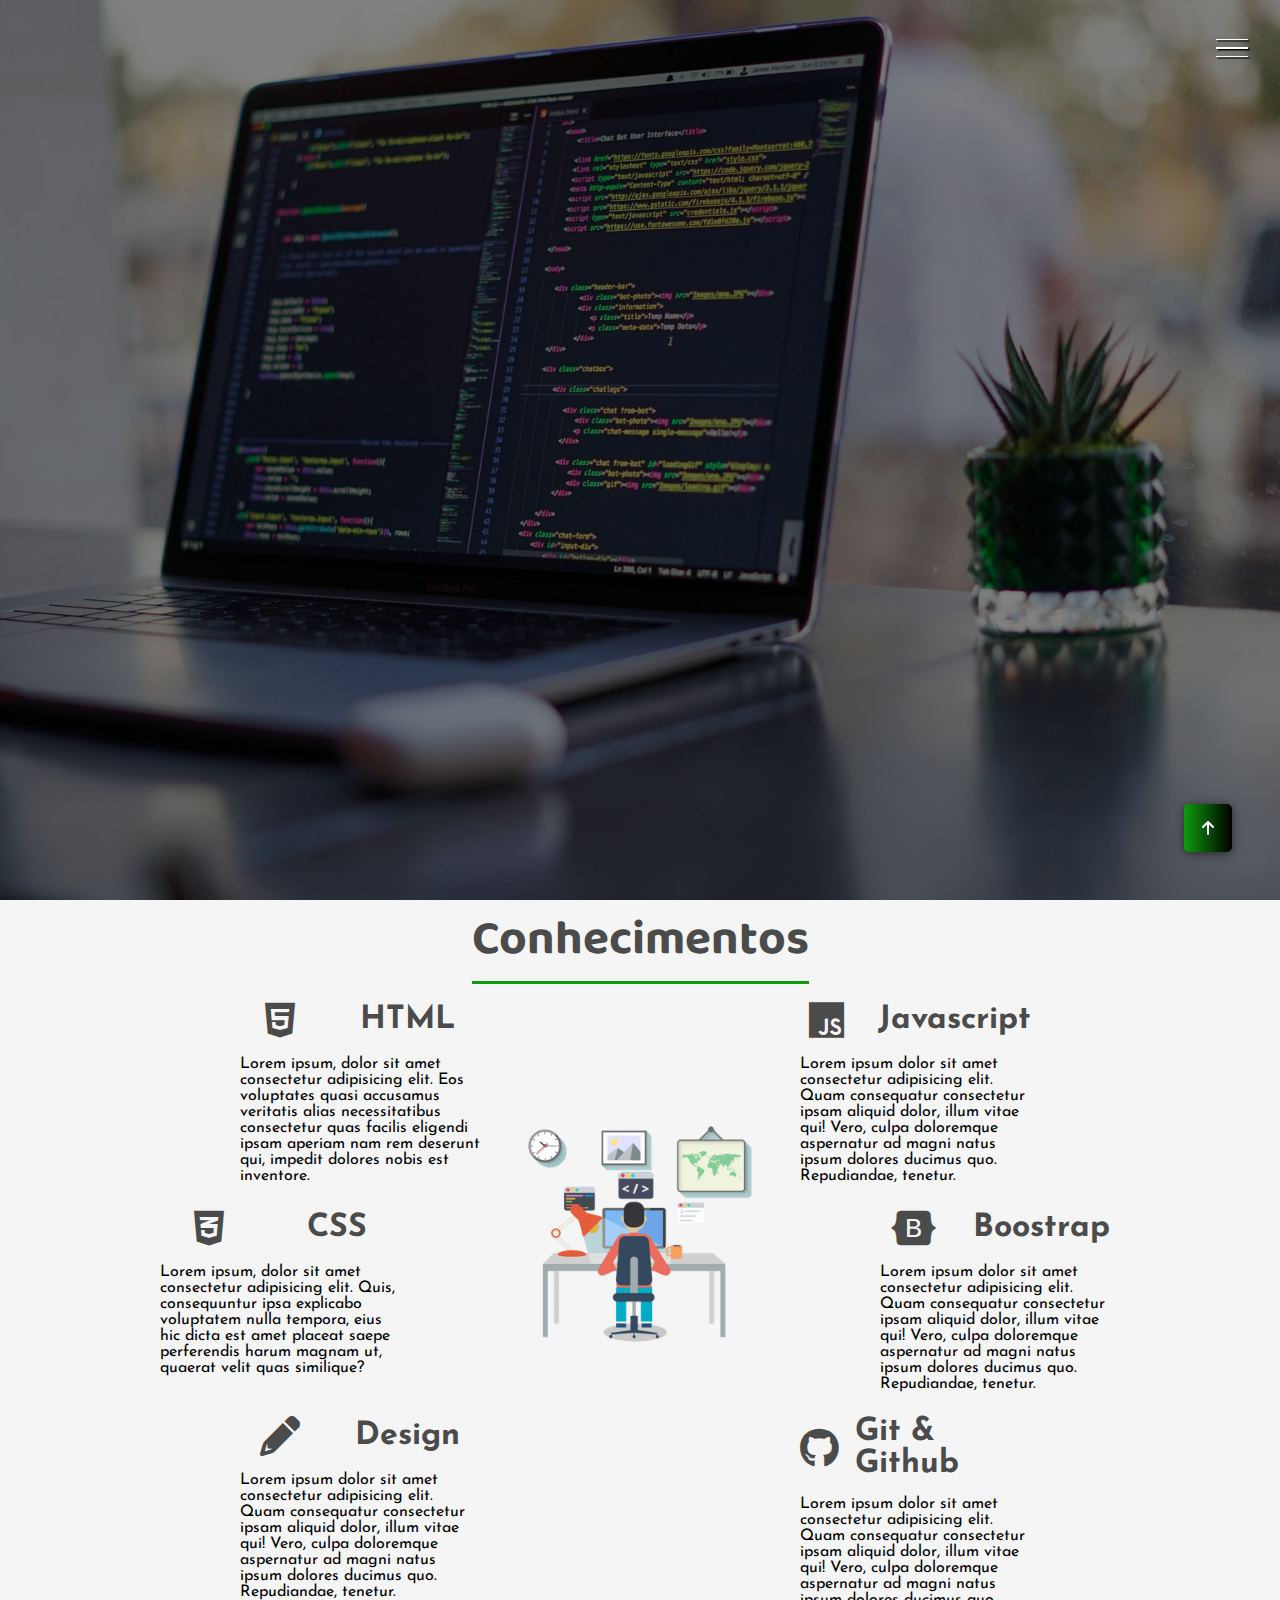
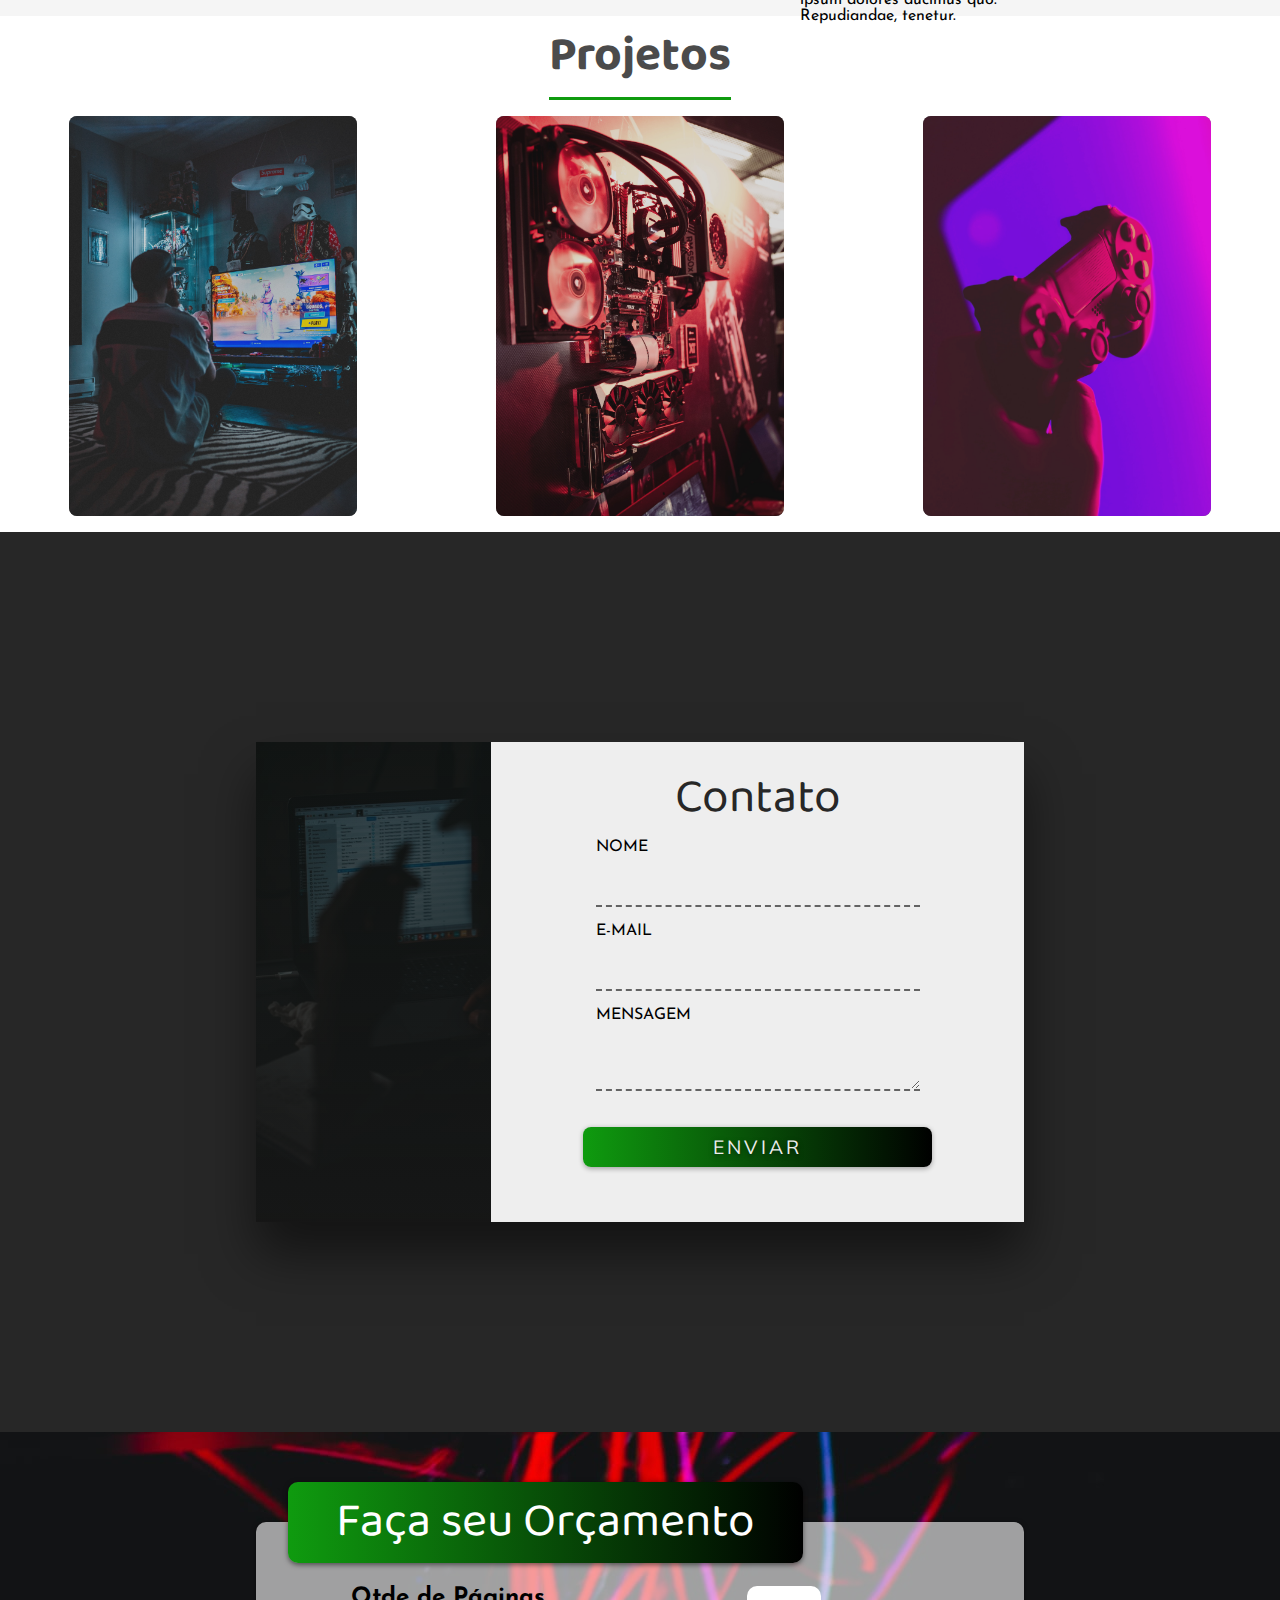
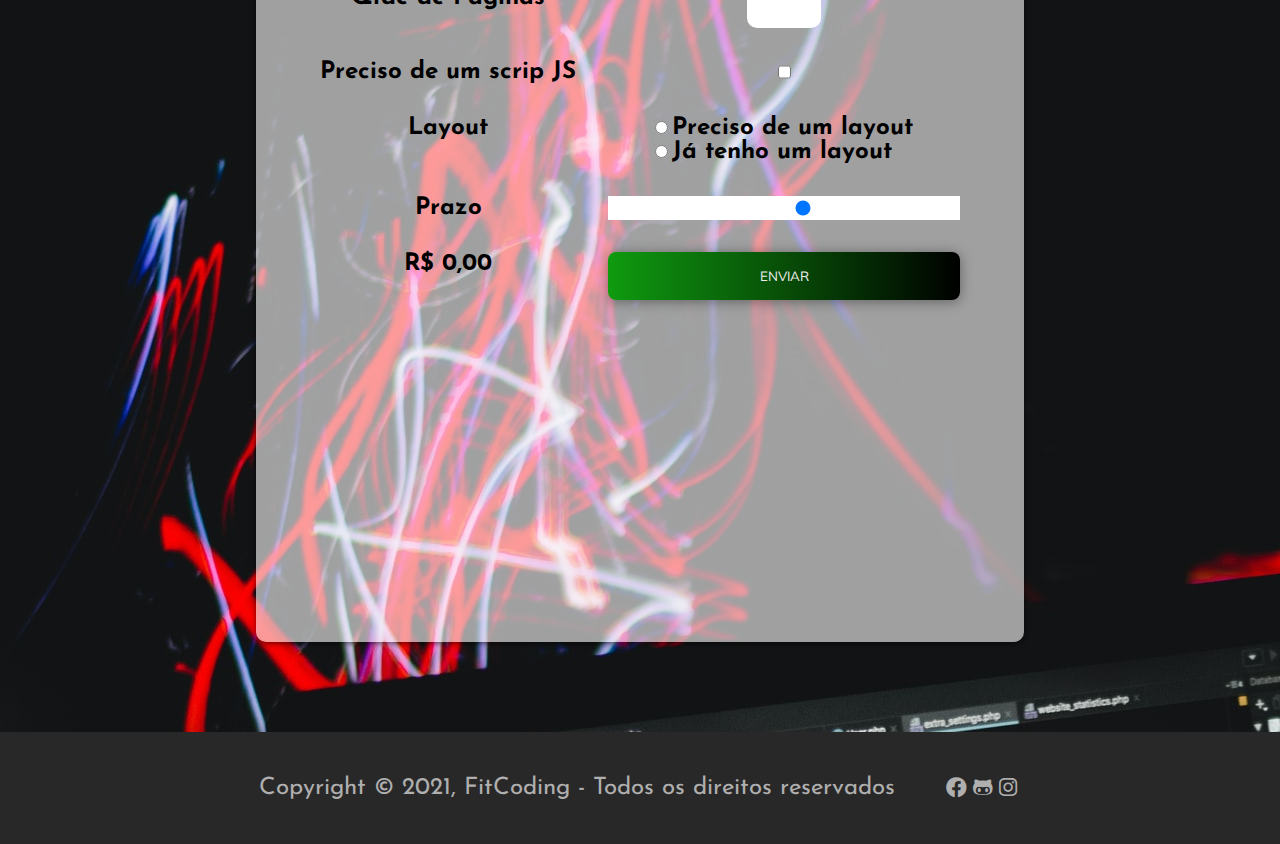
<file: default.html>
<!DOCTYPE html>
<html lang="pt-br">
<head>
    <meta charset="UTF-8">
    <meta name="viewport" content="width=device-width, initial-scale=1.0">
    <link rel="stylesheet" type="text/css" href="./css/style.css">
    <link rel="apple-touch-icon" sizes="180x180" href="img/apple-touch-icon.png">
    <link rel="icon" type="image/png" sizes="32x32" href="img/favicon-32x32.png">
    <link rel="icon" type="image/png" sizes="16x16" href="img/favicon-16x16.png">
    <link rel="manifest" href="/site.webmanifest">
    <title>Fitcoding Portfolio</title>
</head>
<body>
    <div class="container">

        <div class="hamburguer">
            <div class="line" id="line1"></div>
            <div class="line" id="line2"></div>
            <div class="line" id="line3"></div>
            <span>Fechar</span>
        </div>
        <header id="topo">
            <div class="img-wrapper">
                <img src="./img/bg.jpg" alt="">
            </div>
            <div class="banner">
            <h1>fitCODING</h1>
            <p>Web Developer</p>
            <button>Saiba mais</button>
            </div>
        </header>
        <aside class="sidebar">
            <nav>
                <ul class="menu">
                    <li class="menu-item"><a href="#topo" class="menu-link">Home</a></li>
                    <li class="menu-item"><a href="#conhecimentos" class="menu-link">Conhecimento</a></li>
                    <li class="menu-item"><a href="#projetos" class="menu-link">Projetos</a></li>
                    <li class="menu-item"><a href="#contato" class="menu-link">Contato</a></li>
                    <li class="menu-item"><a href="#orcamento" class="menu-link">Orçamento</a></li>
                </ul>
            </nav>
            <div class="social-media">
                <a href="http://facebook.com/dehnabeiro" target="_blank"><i class="fab fa-facebook"></i></a>
                <a href="https://github.com/fitcoding" target="_blank"><i class="fab fa-github-alt"></i></a>
                <a href="https://instagram.com/fitgamingg" target="_blank"><i class="fab fa-instagram"></i></a>
            </div>
        </aside>
        <!--section.sessao-conhecimentos>(.sessao-header>h1)+.conhecimentos>(.conhecimento>(.conhecimento-header>i.fab+h3).conhecimento-text>p{lorem30})*6-->
        <section class="sessao-conhecimentos" id="conhecimentos">
            <div class="sessao-header">
                <h1>Conhecimentos</h1>
            </div>
            <div class="conhecimentos">
                <div class="conhecimento">
                    <div class="conhecimento-header">
                        <i class="fab fa-html5"></i>
                        <h3>HTML</h3>
                    </div>
                    <div class="conhecimento-text">
                        <p>Lorem ipsum, dolor sit amet consectetur adipisicing elit. Eos voluptates quasi accusamus veritatis alias necessitatibus consectetur quas facilis eligendi ipsam aperiam nam rem deserunt qui, impedit dolores nobis est inventore.</p>
                    </div>
                </div>
                <div class="conhecimento">
                    <div class="conhecimento-header">
                        <i class="fab fa-css3-alt"></i>
                        <h3>CSS</h3>
                    </div>
                    <div class="conhecimento-text">
                        <p>Lorem ipsum, dolor sit amet consectetur adipisicing elit. Quis, consequuntur ipsa explicabo voluptatem nulla tempora, eius hic dicta est amet placeat saepe perferendis harum magnam ut, quaerat velit quas similique?</p>
                    </div>
                </div>
                <div class="conhecimento">
                    <div class="conhecimento-header">
                        <i class="fas fa-pencil-alt"></i>
                        <h3>Design</h3>
                    </div>
                    <div class="conhecimento-text">
                        <p>Lorem ipsum dolor sit amet consectetur adipisicing elit. Quam consequatur consectetur ipsam aliquid dolor, illum vitae qui! Vero, culpa doloremque aspernatur ad magni natus ipsum dolores ducimus quo. Repudiandae, tenetur.</p>
                    </div>
                </div>
                <div class="conhecimento">
                    <div class="conhecimento-header">
                        <i class="fab fa-js"></i>
                        <h3>Javascript</h3>
                    </div>
                    <div class="conhecimento-text">
                        <p>Lorem ipsum dolor sit amet consectetur adipisicing elit. Quam consequatur consectetur ipsam aliquid dolor, illum vitae qui! Vero, culpa doloremque aspernatur ad magni natus ipsum dolores ducimus quo. Repudiandae, tenetur.</p>
                    </div>
                </div>
                <div class="conhecimento">
                    <div class="conhecimento-header">
                        <i class="fab fa-bootstrap"></i>
                        <h3>Boostrap</h3>
                    </div>
                    <div class="conhecimento-text">
                        <p>Lorem ipsum dolor sit amet consectetur adipisicing elit. Quam consequatur consectetur ipsam aliquid dolor, illum vitae qui! Vero, culpa doloremque aspernatur ad magni natus ipsum dolores ducimus quo. Repudiandae, tenetur.</p>
                    </div>
                </div>
                <div class="conhecimento">
                    <div class="conhecimento-header">
                        <i class="fab fa-github"></i>
                        <h3>Git & Github</h3>
                    </div>
                    <div class="conhecimento-text">
                        <p>Lorem ipsum dolor sit amet consectetur adipisicing elit. Quam consequatur consectetur ipsam aliquid dolor, illum vitae qui! Vero, culpa doloremque aspernatur ad magni natus ipsum dolores ducimus quo. Repudiandae, tenetur.</p>
                    </div>
                </div>
                <div class="conhecimento-img-wrapper">
                    <img src="./img/conhecimentos.png" alt="Imagem conhecimentos">
                </div>
            </div>
        </section>
       <section class="sessao-projetos" id="projetos">
           <div class="sessao-header">
               <h1>Projetos</h1>
           </div>
           <div class="projetos">
               <div class="cards">
               <div class="card-img-wrapper">
                   <img src="/img/proj1.jpg" alt="Projeto um">
                   <div class="card-info">
                       <h2>Gaming</h2>
                       <h3>Java</h3>
                       <p>Lorem ipsum dolor sit amet consectetur adipisicing elit. Consectetur voluptates corrupti velit quae perferendis optio enim est ab blanditiis iusto!</p>
                       <button class="btn">Saiba mais</button>
                       </div>
                </div>
               </div>
               <div class="cards">
               <div class="card-img-wrapper">
                   <img src="/img/proj2.jpg" alt="Projeto dois">
                   <div class="card-info">
                       <h2>PC Hardware</h2>
                       <h3>HTML</h3>
                       <p>Lorem ipsum dolor sit amet consectetur adipisicing elit. Fuga nam natus quod, ullam magnam iste vel optio omnis possimus! Odit?</p>
                       <button class="btn">Saiba mais</button>
                       </div>
                   </div>
               </div>
               <div class="cards">
               <div class="card-img-wrapper">
                   <img src="/img/proj3.jpg" alt="">
                   <div class="card-info">
                       <h2>Consoles</h2>
                       <h3>HTML/CSS</h3>
                       <p>Lorem ipsum dolor sit amet consectetur adipisicing elit. Eaque ab at harum delectus modi asperiores laborum pariatur illum cupiditate repudiandae.</p>
                       <button class="btn">Saiba mais</button>
                       </div>
                   </div>
               </div>
           </div>
       </section>
       <section class="sessao-contato" id="contato">
           <div class="contato-wrapper">
               <div class="contato-left"></div>
               <div class="contato-right">
                   <h1>Contato</h1>
                   <form>
                       <div class="input-group">
                           <input type="text" class="field" id="nome">
                           <lable for="nome" class="field-label">Nome</lable>
                       </div>
                       <div class="input-group">
                           <input type="text" class="field" id="email">
                           <lable for="email" class="field-label">E-mail</lable>
                       </div>
                       <div class="input-group">
                           <textarea id="mensagem" class="field"></textarea>
                           <lable for="mensagem" class="field-label">Mensagem</lable>
                       </div>
                       <button type="submit" class="btn btn-submit">Enviar</button>
                   </form>
               </div>
           </div>
       </section>
       <section class="sessao-orcamento" id="orcamento">
           <div class="orcamento-wrapper">
           <h1>Faça seu Orçamento</h1>
           <form>
               <label for="qtde">Qtde de Páginas</label>
               <input type="number" min="1" id="qtde" name="qtde">
               <label for="js">Preciso de um scrip JS</label>
               <input type="checkbox" name="js" id="js">
               <label>Layout</label>
               <div class="group-layout">
                   <div>
                       <input type="radio" name="layout" id="ls">
                       <label for="layout-sim">Preciso de um layout</label>
                   </div>
                   <div>
                    <input type="radio" name="layout" id="ln">
                    <label for="layout-nao">Já tenho um layout</label>
                </div>
               </div>
               <label for="prazo">Prazo</label>
               <input type="range" name="prazo" id="prazo" min="1" max="10">
               <label id="preco">R$ 0,00</label>
               <button class="btn btn-orcamento" type="submit">Enviar</button>
               </form>
               </div>
       </section>
       <footer>
           <div class="footer-content">
               <p>Copyright &copy; 2021, FitCoding - Todos os direitos reservados</p>
               <div class="social-list">
                   <ul>
                       <li><a href=""><i class="fab fa-facebook"></i></a></li>
                       <li><a href=""><i class="fab fa-github-alt"></i></a></li>
                       <li><a href=""><i class="fab fa-instagram"></i></a></li>
                   </ul>
               </div>
           </div>
       </footer>
       <a href="#topo" id="link-topo"><i class="fas fa-arrow-up"></i>
    </a>
    </div>
</body>
<script src="/script.js"></script>
</html>
</file>
<file: css/style.css>
@import url('https://fonts.googleapis.com/css2?family=Baloo+Da+2:wght@400;500;600;700;800&family=Josefin+Sans:ital,wght@0,100;0,200;0,300;0,400;0,500;0,600;1,100;1,200;1,300;1,500&family=Mulish:ital,wght@0,200;0,300;0,400;0,500;0,600;0,700;0,800;1,200;1,300;1,400;1,500;1,600;1,700;1,800&display=swap');

@import url(https://cdnjs.cloudflare.com/ajax/libs/font-awesome/6.0.0-beta2/css/all.min.css);

* {
    margin: 0 auto;
    padding: 0 auto;
    list-style-type: none;
    text-decoration: none;
}
:root{
    --font-primary: "Baloo da 2", serif;
    --font-secundary: "Josefin Sans", serif;
    --font-action: "mulish", serif;
}
html{
    scroll-behavior: smooth;
}
.hamburguer{
   /* background-color: red; */
    width: 2rem;
    height: 2rem;
    position: fixed;
    z-index: 100;
    right: 2rem;
    top: 2rem;
    display: flex;
    flex-direction: column;
    justify-content: space-evenly;
    cursor: pointer;
}

.show-menu .hamburguer{
    right: 16rem;
}
.line{
    width: 100%;
    height: .1rem;
    background-color: white;
    box-shadow: 0.1rem 0.1rem 1px #000000;
    transition: transform 1s;
}

.show-menu #line1 {
    transform: translate(.4rem, .4rem) rotate(45deg);
}

.show-menu #line2{
    opacity: 0;
    visibility: hidden;
}
.show-menu #line3 {
    transform: translate(.2rem, -.5rem) rotate(-45deg);
}

.hamburguer span{
    position: absolute;
    left: 3rem;
    height: 2rem;
    width: 6rem;
    background-color: #0f9b0f;
    display: flex;
    justify-content: center;
    align-items: center;
    background-color: #0f9b0f;
    color: #fff;
    font-family: var(--font-action);
    opacity: 0;
}

.hamburguer span::before{
    content: "";
    position: absolute;
    border-right: .5rem solid #0f9b0f;
    border-top: .5rem solid transparent;
    border-left: .5rem solid transparent;
    border-bottom: .5rem solid transparent;
    left: -1rem;
}
.show-menu .hamburguer:hover span{
    opacity: 1;
}
header {
    width: 100%;
    height: 100vh;
    overflow: hidden;
    position: relative;
}
.img-wrapper {
    width: 100%;
    height: 100%;
    overflow: hidden;
    background-color: rgba(0,0,0,8);
}
.img-wrapper img {
    width: 100%;
    height: 100%;
    object-fit: cover;
    opacity: 0.5;
    animation: zoom 25s;
}
@keyframes zoom {
    0% {
        transform: scale(1.3);
    }
    100% {
        transform: scale(1);
    }
}
.banner {
    position: absolute;
    top: 30%;
    left: 15%;
   }


@keyframes movebanner {
    0%{
        transform: translateY(10rem) rotateY(-30deg);
    }
    100% {
        transform: translate(0) rotateY(0);
        opacity: 1;
    }
} 
    
.banner h1{
    color: white;
    font-size: 3.5rem;
    font-family: var(--font-primary);
    font-weight: 200;
    text-shadow: .2rem .3rem .2px rgba(0,0,0,4);
    line-height: 3.5rem;
    margin-bottom: 2rem;
    animation: movebanner 1s .5s forwards;
    opacity: 0;
    
}

.banner p{
    font-family: var(--font-secundary);
    color: white;
    font-size: 2rem;
    text-shadow: .2rem .3rem .2px rgba(0,0,0,4);    
    margin-bottom: 2rem;
    animation: movebanner 1s .7s forwards;
    opacity: 0;
}
.banner button{
    font-family: var(--font-action);
    color: white;
    font-size: 1.2rem;
    text-transform: uppercase;
    letter-spacing: .1rem;
    background: #000000;
    background: -webkit-linear-gradient(to right, #0f9b0f, #000000);
    background: linear-gradient(to right, #0f9b0f, #000000); 
    padding: 1rem 3rem;
    border: none;
    border-radius: 5px;
    cursor: pointer;
    animation: movebanner 1s 0.9s forwards;
    opacity: 0;
}


.sidebar{
    width: 20rem;
    height: 100vh;
    background-color: #fff;
    position: fixed;
    top: 0;
    right: -20rem;
    transition: all 1s;
    z-index: 80;
}

.show-menu .sidebar {
    right: 0;
}

.menu{
    position: absolute;
    top: 40%;
    left: 40%;
    transform: translate(-50%, -50%);
}

.menu-item{
    text-align: center;
    margin-bottom: .5rem;
}

.menu-link {
    font-family: var(--font-action);
    font-size: 1.5rem;
    color: #555;
    transition: color 1s;
}

.menu-link:hover{
    color: darkgreen;
}

.social-media{
    position: absolute;
    bottom: 2rem;
    width: 100%;
    display: flex;
    justify-content: space-evenly;
}

.social-media i{
    background-color: darkgreen;
    color: white;
    height: 2.5rem;
    width: 2.5rem;
    font-size: 1.5rem;
    display: flex;
    justify-content: center;
    align-items: center;
    border-radius: 50%;
}

.social-media i:hover{
    background-color: darkgrey;
    transition: background-color 1s;
}

.conhecimentos{
    display: grid;
    grid-template-columns: repeat(16, 1fr);
    grid-template-rows: repeat(6, 6rem);
    row-gap: .5rem;
}

.conhecimento:nth-child(1){
    grid-column: 4/7;
    grid-row: 1/3;
}
.conhecimento:nth-child(2){
    grid-column: 3/6;
    grid-row: 3/5;
}
.conhecimento:nth-child(3){
    grid-column: 4/7;
    grid-row: 5/-1;
}
.conhecimento:nth-child(4){
    grid-column: 11/14;
    grid-row: 1/3;
}
.conhecimento:nth-child(5){
    grid-column: 12/15;
    grid-row: 3/5;
}
.conhecimento:nth-child(6){
    grid-column: 11/14;
    grid-row: 5/-1;
}

.sessao-conhecimentos{
    background-color: #f5f5f5;
}

.sessao-header{
    display: flex;
    align-items: center;
    justify-content: center;
}

.sessao-header h1{
    font-family: var(--font-primary);
    font-size: 3rem;
    color: #4b4b4b;
    border-bottom: solid 3px #0f9b0f;
    margin-bottom: 1rem;
}

.conhecimento-header{
    display: flex;
    align-items: center;
    color: #4b4b4b
}

.conhecimento-header i{
    font-size: 2.5rem;
}

.conhecimento-header h3{
    font-family: var(--font-secundary);
    font-size: 2rem;
    padding-left: 1rem;
}

.conhecimento-text{
    font-family: var(--font-secundary);
    margin-top: 1rem;
}

.conhecimento-img-wrapper{
grid-column: 7/11;
grid-row: 2/6;
width: 100%;
}

.conhecimento-img-wrapper img{
    object-fit: cover;
    width: 100%;
}

.projetos{
    display: flex;
    margin-bottom: 1rem;
    justify-content: space-evenly;
}
.cards{
    width: 18rem;
    height: 25rem;
    position: relative;
}
.card-img-wrapper{
    width: 100%;
    height: 100%;
    background-color: #4b4b4b;
    border-radius: .5rem;
}

.card-img-wrapper img{
    object-fit: cover;
    width: 100%;
    height: 100%;
    border-radius: .5rem;
    opacity: .8;
    transition: opacity .3s;
}

.cards:hover .card-img-wrapper img{
    opacity: .5;
}
.card-info{
    opacity: 0;
    bottom: 0;
    visibility: hidden;
    position: absolute;
    padding: 2rem;
    text-shadow: 0.3rem 0.2rem 0.3rem rgba(0,0,0,.4);
    transition: all 0.3s;
}

.card-info h2{
    font-family: var(--font-primary);
    font-size: 2rem;
    font-weight: 500;
    color: #eee;
}
.card-info h3{
    font-family: var(--font-secundary);
    font-weight: bolder;
    color: #0f9b0f;
    margin-bottom: 1.5rem;
}

.card-info p{
    font-family: var(--font-secundary);
    color: #eee;
    font-weight: 400;
    width: 100%;
    margin-bottom: 2rem;
}

.btn{
    background: #000000;
    background: -webkit-linear-gradient(to right, #0f9b0f, #000000);
    background: linear-gradient(to right, #0f9b0f, #000000); 
    font-family: var(--font-action);
    text-transform: uppercase;
    color: #eee;
    size: .5rem;
    border-radius: .5rem;
    box-shadow: 0 .1rem .8rem rgba(0,0,0,.4);
    border: none; 
}
.card-info button{
    width: 8rem;
    height: 2.5rem;
   
}
.cards:hover .card-info{
    bottom: 2rem;
    opacity: 1;
    visibility: visible;
}

.sessao-contato{
    width: 100%;
    height: 100vh;
    background-color: #272727;
    display: flex;
    align-items: center;
    justify-content: center;
}

.contato-wrapper {
    width: 60%;
    height: 30rem;
    display: flex;
    box-shadow: 0 2rem 3rem rgba(0,0,0,0.5);
}

.contato-left {
    width: 35%;
    background:linear-gradient(rgba(15,15,15,0.6), rgba(22,22,22,0.9)), url(/img/ctt2.jpg) ;
    background-size: cover;
}

.contato-right {
    width: 65%;
    background-color: #eee;
    padding: 1rem 3rem 3rem 3rem;
}

.sessao-contato h1{
    font-family: var(--font-primary);
    text-align: center;
    color: #272727;
    font-size: 3rem;
    font-weight: lighter;
}

.sessao-contato form{
    width: 100%;
    display: flex;
    flex-direction: column;
    align-items: center;
}

.input-group {
    position: relative;
  }
  
  .field {
    background: transparent;
    border: none;
    width: 20rem;
    font-size: 1.5rem;
    font-family: var(--font-secundary);
    border-bottom: 2px dashed #636363;
    height: 3rem;
    outline: none;
    margin: 1rem 0;
  }
  
  .input-group textarea {
    padding-top: 1rem;
    max-width: 25rem;
    max-height: 3rem;
    min-width: 10rem;
    min-height: 2rem;
  }
  
  .field-label {
    position: absolute;
    left: 0;
    font-size: 1rem;
    font-family: var(--font-secundary);
    text-transform: uppercase;
    transition: all 0.3s;
  }
  
  .field:focus ~ label {
      top: 0;
      font-size: 0.7rem;
  }

  .btn-submit {
    font-size: 1.2rem;
    text-transform: uppercase;
    width: 80%;
    height: 2.5rem;
    margin-top: 1rem;
    letter-spacing: 0.2rem;
    cursor: pointer;
    text-shadow: 0 0.1rem 0.3rem rgba(0, 0, 0, 0.5);
    box-shadow: 0 0.1rem 0.3rem rgba(0, 0, 0, 0.3);
  }

  .sessao-orcamento{
      width: 100%;
      height: 100vh;
      background: url(/img/bud.jpg);
      object-fit: cover;
      display: flex;
      justify-content: center;
      align-items: center;
  }

  .orcamento-wrapper{
      width: 60%;
      height: 80%;
      background-color: #ffffff99;
      border-radius: 10px;
      box-shadow: 0 0.1rem 0.3rem rgba(0, 0, 0, 0.5);
      position: relative;
  }

  .sessao-orcamento h1{
      position: absolute;
      top: -2.5rem;
      left: 2rem;
      background: #000000;
      background: -webkit-linear-gradient(to right, #0f9b0f, #000000);
      background: linear-gradient(to right, #0f9b0f, #000000); 
      padding: 0 3rem;
      color: #fff;
      font-family: var(--font-primary);
      font-size: 3rem;
      font-weight: lighter;
      box-shadow: 0 0.1rem 0.3rem rgba(0, 0, 0, 0.5);
      border-radius: 10px;
  }

  .sessao-orcamento form{
      margin: 4rem;
      display: grid;
      grid-template-columns: auto 1fr;
      column-gap: 2rem;
      row-gap: 2rem;
  }

  .sessao-orcamento label{
      font-family: var(--font-secundary);
      font-size: 1.5rem;
      font-weight: bold;
  }

  .sessao-orcamento input[type="number"]{
      font-family: var(--font-secundary);
      font-size: 2rem;
      width: 4rem;
      outline: none;
      border-radius: 10px;
      border: none;
      padding: 0.3rem;
  }

  .btn-orcamento{
    width: 100%;
    text-transform: uppercase;
    padding: 1rem;
    cursor: pointer;
    grid-column: 2
  }

  .sessao-orcamento input[type="range"]{
      width: 100%;
      appearance: inherit;
      cursor: pointer;
  }

  footer{
      width: 100%;
      height: 7rem;
      background-color: #292828;
      display: flex;
      justify-content: center;
      align-items: center;
  }

  .footer-content{
      width: 60%;
      display: flex;
      justify-content: space-between;
  }

  .footer-content p{
      font-family: var(--font-secundary);
      color: #afafaf;
      font-size: 1.5rem;
  }
  .social-list a{
      margin: 0.2rem;
      color: #afafaf;
      font-size: 1.3rem;
  }

  .social-list ul{
      display: flex;
      justify-content: space-between;
  }

  #link-topo{
      position: fixed;
      right: 3rem;
      bottom: 3rem;
      width: 3rem;
      height: 3rem;
      background: #000000;
      background: -webkit-linear-gradient(to right, #0f9b0f, #000000);
      background: linear-gradient(to right, #0f9b0f, #000000); 
      display: flex;
      justify-content: center;
      align-items: center;
      color:#fff;
      border-radius: 5px;
      box-shadow: 0 0.1rem 0.6rem rgba(0, 0, 0, 0.5);
  }
</file>
